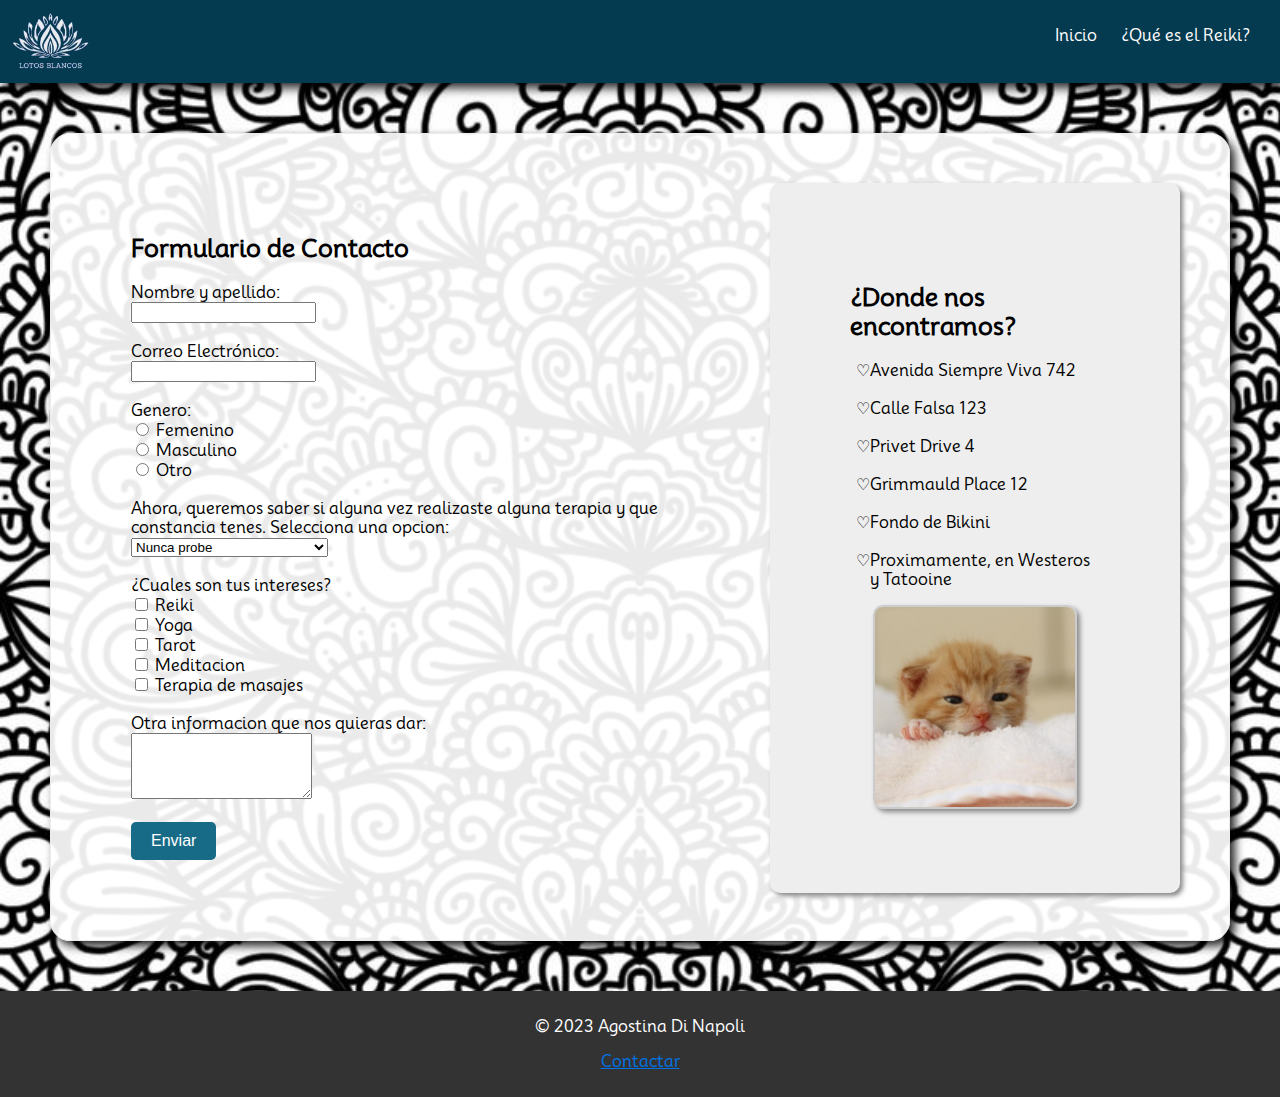
<file: pages/contacto.html>
<!DOCTYPE html>
<html lang="es">
<head>
    <meta charset="UTF-8">
    <meta name="viewport" content="width=device-width, initial-scale=1.0">
    <link rel="preconnect" href="https://fonts.googleapis.com">
    <link rel="preconnect" href="https://fonts.gstatic.com" crossorigin>
    <link href="https://fonts.googleapis.com/css2?family=Mooli&family=Roboto+Mono:wght@100&display=swap" rel="stylesheet">
    <link rel="stylesheet" href="../styles/styles.css">
    <link rel="stylesheet" href="../styles/contactoStyles.css">
    <link rel="icon" href="../img/logo.png" type="image/svg+xml">
    <title>Lotos Blancos</title>
</head>
<body>
    <header>
        <img src="../img/logo.png" alt="Logo">
        <nav>
            <ul>
                <li><a href="../index.html">Inicio</a></li>
                <li><a href="../pages/desarrollo.html">¿Qué es el Reiki?</a></li>
            </ul>
        </nav>
    </header>
    
    <aside id="sidebar">
        <h2>¿Donde nos encontramos?</h2>
        <ul>
            <li>Avenida Siempre Viva 742</li><br>
            <li>Calle Falsa 123</li><br>
            <li>Privet Drive 4</li><br>
            <li>Grimmauld Place 12</li><br>
            <li>Fondo de Bikini</li><br>
            <li>Proximamente, en Westeros y Tatooine</li>
        </ul>
        <img src="../img/michi.jpg"  width="200" height="200" alt="Foto de michi" id ="michi-img">
    </aside>
    
    <main id="contactos-main">
       
        <section id="formulario">
            <h2>Formulario de Contacto</h2>
                <form>
                    <div id="name">   
                        <label for="nombre">Nombre y apellido:</label><br>
                        <input type="text" id="nombre" name="nombre" required><br>
                    </div>
    
                    <div id="mail">
                        <br><label for="email">Correo Electrónico:</label><br>
                        <input type="email" id="email" name="email" required><br>
                    </div>
    
                    <div id="onechoice">
                        <br><label for="genero">Genero:</label><br>
                        <input id="rb1" type="radio" name="genero">
                        <label for="rb1">Femenino</label><br>
                        <input id="rb2" type="radio" name="genero">
                        <label for="rb2">Masculino</label><br>
                        <input id="rb3" type="radio" name="genero">
                        <label for="rb3">Otro</label><br>
                    </div>  

                    <div id="combo">
                        <br><label for="opciones">Ahora, queremos saber si alguna vez realizaste alguna terapia y 
                            que constancia tenes. Selecciona una opcion:</label><br>
                        <select name="opciones" id="opciones">
                            <option value="opcion1">Nunca probe</option>
                            <option value="opcion2">Probe, pero no soy constante</option>
                            <option value="opcion3">Soy constante</option>
                        </select>
                    </div>
    
    
                    <div id="miltichoice">
                        <br><label for="preferencias">¿Cuales son tus intereses?</label><br>
                        <input id="check1" type="checkbox" name="preferencias">
                        <label for="check1">Reiki</label><br>
                        <input id="check2" type="checkbox" name="preferencias">
                        <label for="check2">Yoga</label><br>
                        <input id="check3" type="checkbox" name="preferencias">
                        <label for="check3">Tarot</label><br>
                        <input id="check4" type="checkbox" name="preferencias">
                        <label for="check4">Meditacion</label><br>
                        <input id="check5" type="checkbox" name="preferencias">
                        <label for="check5">Terapia de masajes</label><br>
                    </div>
    
                    <div>
                        <br><label for="mensaje">Otra informacion que nos quieras dar:</label><br>
                        <textarea id="mensaje" name="mensaje" rows="4" required></textarea><br>
                    </div>
                    
                    <br><input type="submit" value="Enviar" id="boton-enviar"><br>
                </form>
        </section>
    </main>
    
    <footer>
        <p class="footer-text">© 2023 Agostina Di Napoli</p>
        <p class="footer-text"><a href="https://www.linkedin.com/in/agostina-di-napoli-42648a1b5/" target="_blank">Contactar</a></p>
    </footer>
</body>
</html>
</file>
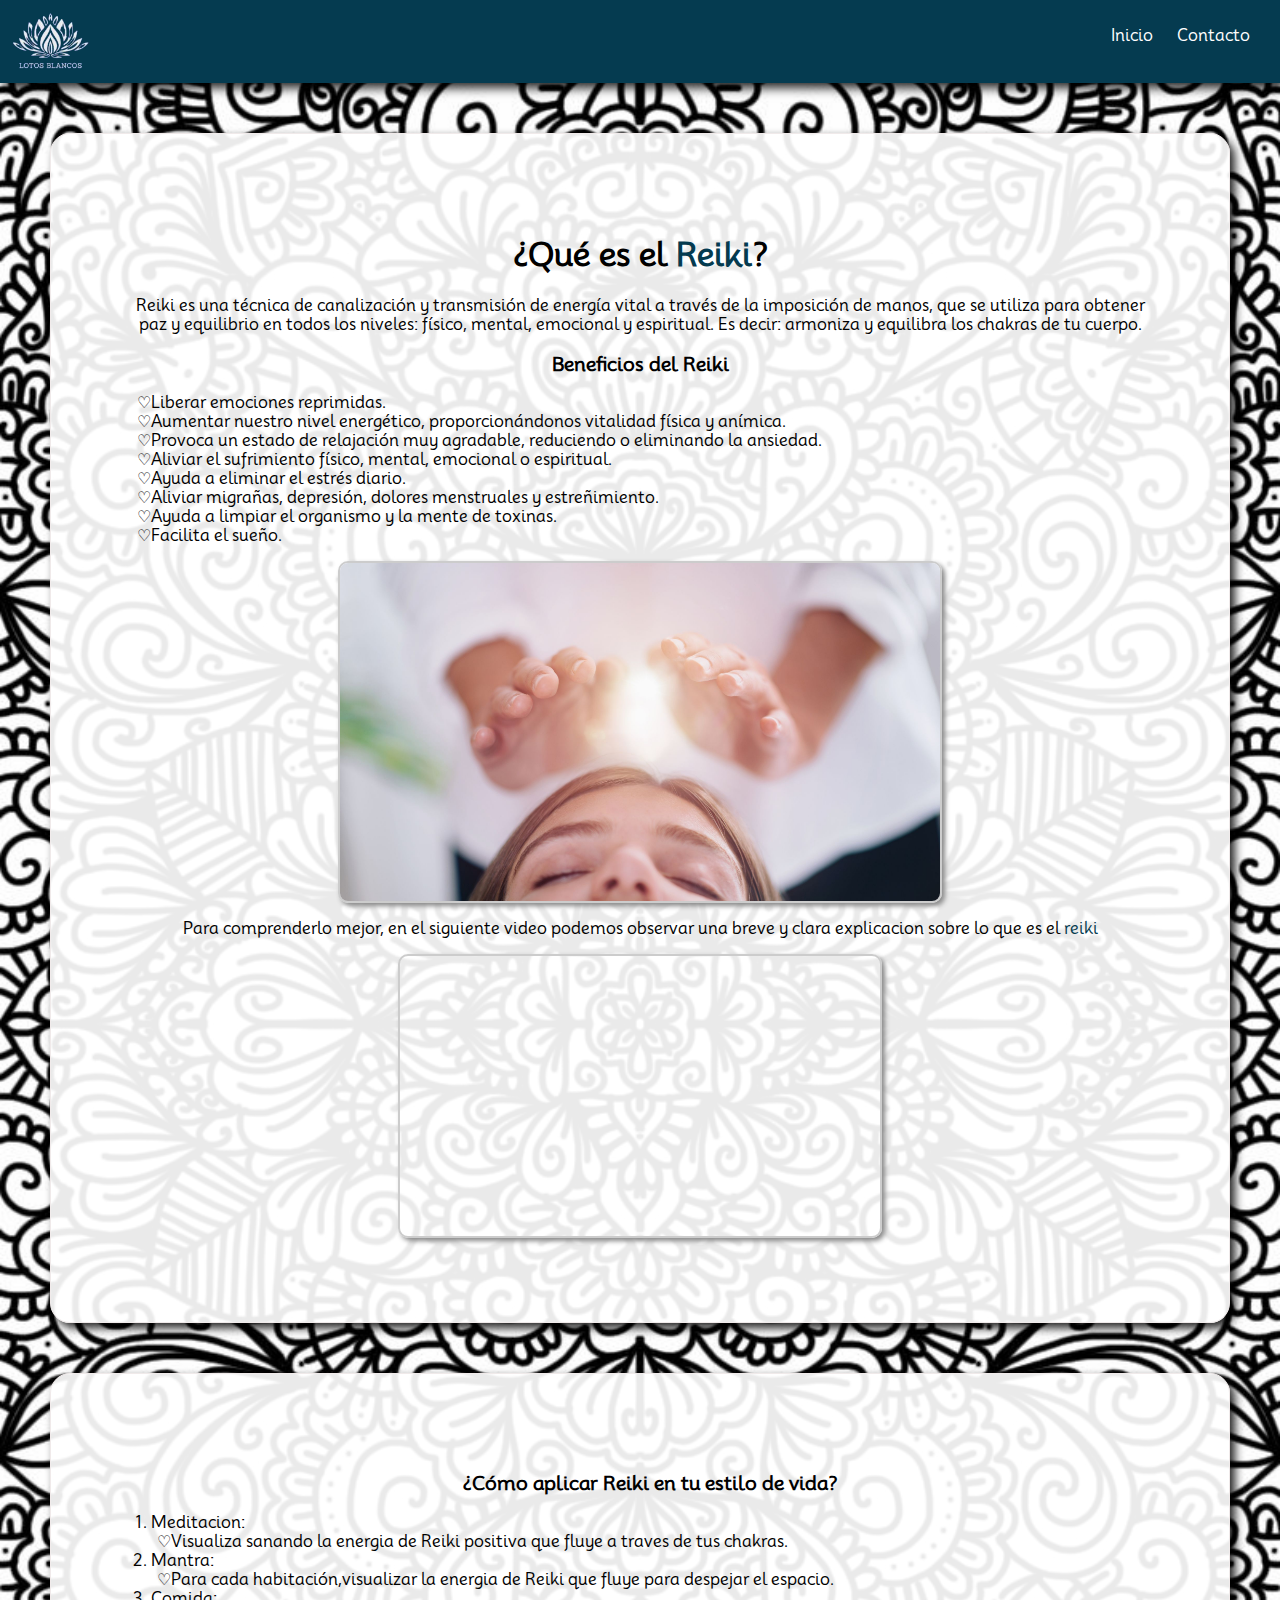
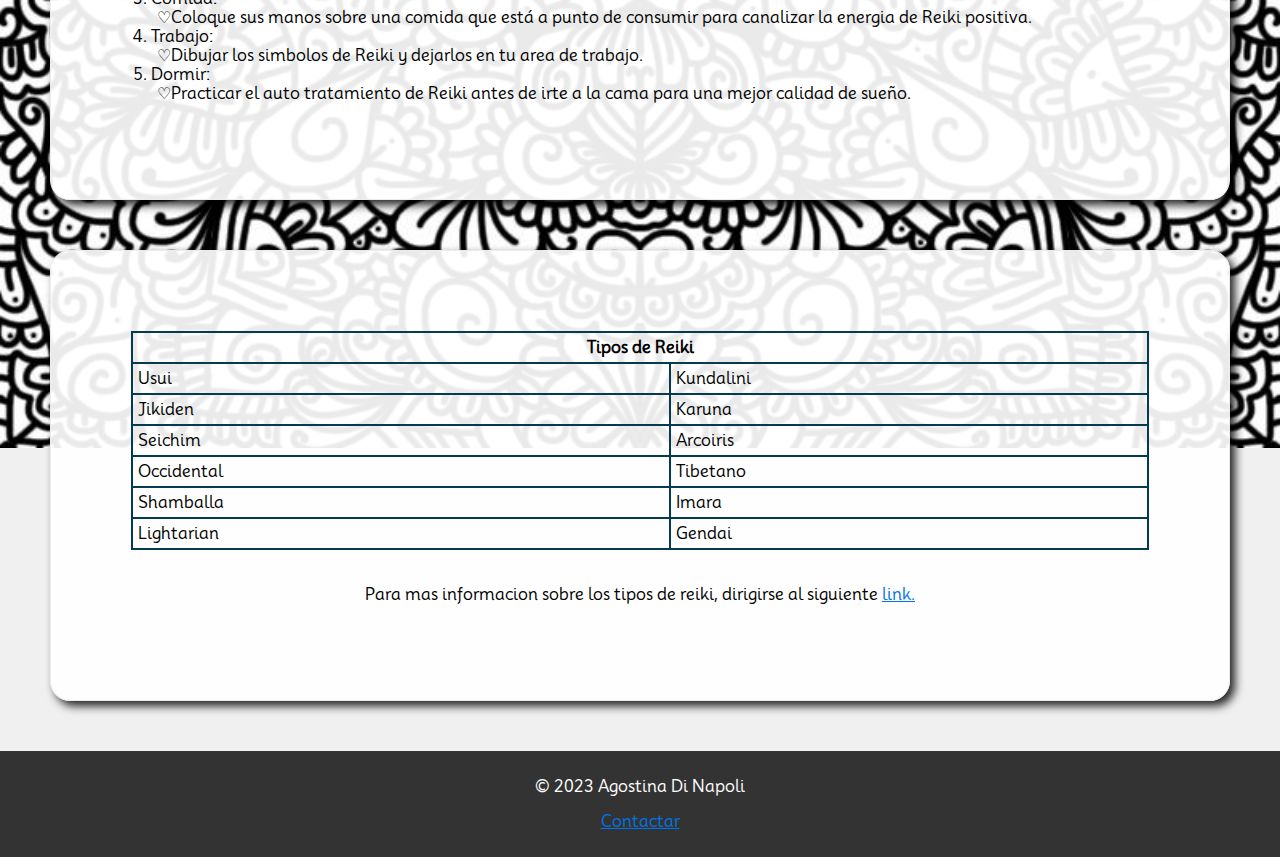
<file: pages/desarrollo.html>
<!DOCTYPE html>
<html lang="es">
<head>
    <meta charset="UTF-8">
    <meta name="viewport" content="width=device-width, initial-scale=1.0">
    <link rel="preconnect" href="https://fonts.googleapis.com">
    <link rel="preconnect" href="https://fonts.gstatic.com" crossorigin>
    <link href="https://fonts.googleapis.com/css2?family=Mooli&family=Roboto+Mono:wght@100&display=swap" rel="stylesheet">
    <link rel="stylesheet" href="../styles/styles.css">
    <link rel="stylesheet" href="../styles/desarrolloStyles.css">
    <link rel="icon" href="../img/logo.png" type="image/svg+xml">
    <title>Lotos Blancos</title>
</head>
<body>
    <header>
        <img src="../img/logo.png" alt="Logo">
        <nav>
            <ul>
                <li><a href="../index.html">Inicio</a></li>
                <li><a href="../pages/contacto.html">Contacto</a></li>
            </ul>
        </nav>
    </header>

    <main>

        <section>
            <article>
                <h1>¿Qué es el <span class="azul-reiki">Reiki</span>?</h1>
                <p>Reiki es una técnica de canalización y transmisión de energía vital a través de la imposición de manos, 
                que se utiliza para obtener paz y equilibrio en todos los niveles: físico, mental, emocional y espiritual.  
                Es decir: armoniza y equilibra los chakras de tu cuerpo. </p>

            </article>
            <article>
                <h3>Beneficios del Reiki</h3>
                <ul>
                    <li>Liberar emociones reprimidas.</li>
                    <li>Aumentar nuestro nivel energético, proporcionándonos vitalidad física y anímica.</li>
                    <li>Provoca un estado de relajación muy agradable, reduciendo o eliminando la ansiedad.</li>
                    <li>Aliviar el sufrimiento físico, mental, emocional o espiritual.</li>
                    <li>Ayuda a eliminar el estrés diario.</li>
                    <li>Aliviar migrañas, depresión, dolores menstruales y estreñimiento.</li>
                    <li>Ayuda a limpiar el organismo y la mente de toxinas.</li>
                    <li>Facilita el sueño.</li>
                </ul>
                <img src="../img/reiki1.jpg" width="600" height="300" alt="Imagen de Reiki" class="img-style">
            </article>
            <article>
                <p>Para comprenderlo mejor, en el siguiente video podemos observar una breve y clara explicacion sobre lo que es el <span class="azul-reiki">reiki</span></p>
                <div class="contenedor-iframe">
                    <iframe width="480" height=280" src="https://www.youtube.com/embed/vXE6D-bthVE" title="Qué es REIKI - Para qué sirve EL REIKI" frameborder="0" allow="accelerometer; autoplay; clipboard-write; encrypted-media; gyroscope; picture-in-picture; web-share" allowfullscreen></iframe>
                </div>  
            </article> 
        </section>

        <section>
            <ol>
                <h3>¿Cómo aplicar Reiki en tu estilo de vida?</h3>
                <li>Meditacion:</li>
                    <ul>
                        <li>Visualiza sanando la energia de Reiki positiva que fluye a traves de tus chakras.</li>
                    </ul>
                <li>Mantra:</li>
                    <ul>
                        <li>Para cada habitación,visualizar la energia de Reiki que fluye para despejar el espacio.</li>
                    </ul>
                <li>Comida:</li>
                    <ul>
                        <li>Coloque sus manos sobre una comida que está a punto de consumir para canalizar la energia de Reiki positiva.</li>
                    </ul>
                <li>Trabajo:</li>
                    <ul>
                        <li>Dibujar los simbolos de Reiki y dejarlos en tu area de trabajo.</li>
                    </ul>
                <li>Dormir:</li>
                    <ul>
                        <li>Practicar el auto tratamiento de Reiki antes de irte a la cama para una mejor calidad de sueño.</li>
                    </ul>
            </ol>
        </section>

        <section>
            <table>
                <tr>
                    <th colspan="2">Tipos de Reiki</th>
                </tr>
                <tr>
                    <td>Usui</td>
                    <td>Kundalini</td>
                </tr>
                <tr>
                    <td>Jikiden</td>
                    <td>Karuna</td>
                </tr>
                <tr>
                    <td>Seichim</td>
                    <td>Arcoiris</td>
                </tr>
                <tr>
                    <td>Occidental</td>
                    <td>Tibetano</td>
                </tr>
                <tr>
                    <td>Shamballa</td>
                    <td>Imara</td>
                </tr>
                <tr>
                    <td>Lightarian</td>
                    <td>Gendai</td>
                </tr>
                  
            </table><br>
            <p>Para mas informacion sobre los tipos de reiki, dirigirse al siguiente <a href="https://reikisanacion.com/tipos/" target="_blank">link.</a> </p>
        </section>
    
    </main>

    <footer>
        <p class="footer-text">© 2023 Agostina Di Napoli</p>
        <p class="footer-text"><a href="https://www.linkedin.com/in/agostina-di-napoli-42648a1b5/" target="_blank">Contactar</a></p>
    </footer>
</body>
</html>
</file>
<file: styles/styles.css>
/****GLOBAL STYLES****/
/**Body**/
body {
    font-family: 'Mooli', sans-serif;
    margin: 0;
    padding: 0;
    background-color: #f0f0f0;
    background-image: url('/img/background.jpg'); 
    background-size: cover; 
    background-repeat: no-repeat; 
    background-attachment: fixed;  

}

/**Header **/

/*Header main*/
header {
    background-color: rgb(5, 59, 80);
    color: #fff;
    padding: 10px;
    overflow: hidden;
    box-shadow: 5px 5px 10px rgba(0, 0, 0, 0.863); 
    
}

/*Header logo*/
header img {
    float: left; 
    max-width: 80px; 
    height: auto;
    margin-right: 20px; 
}

/* Header nav bar */
nav {
    float: right; 
}
 /*Nav ul, ol, a*/
nav ul {
    list-style-type: none;
    padding: 0;
}

nav ul li {
    display: inline;
    margin-right: 20px;
}

nav ul li a {
    text-decoration: none;
    color: #fff;
}

/**Sections**/
section {
    padding: 80px;
    background-color: #ffffffea;
    margin: 50px;
    border: 1px solid #f0eaea;
    border-radius: 20px ;
    box-shadow: 5px 5px 10px rgba(0, 0, 0, 0.863);
    
}

/**Table**/
/*Table main*/
table {
    width: 100%;
    border-collapse: collapse;
}

/*Table objects*/
table, th, td {
    border: 2px solid #053B50;
    padding: 5px;
}

/** List **/
ul, ol {
    padding-left: 20px;
}

ul {
    list-style-type: "♡";
}

/** External links **/
a[target="_blank"] {
    text-decoration: underline;
    color: #0073e6;
}

/**Footer**/
/*Footer main*/
footer {
    background-color: #333;
    color: #fff;
    padding: 10px 0;    
}

/*Footer text*/
.footer-text{
    text-align: center;
    
}

/**h1, h2,h3 **/
h1, h2, h3{
    text-align: center;
}

/** p **/
p{
    text-align: center; 
}

/**Images**/

.img-style {
    width: 600px; 
    height: auto; 
    border: 2px solid #ccc; 
    border-radius: 10px; 
    box-shadow: 3px 3px 5px #888888; 
    display: block; 
    margin: 0 auto;
}

/**Iframe**/
/*Iframe main*/
iframe {
    border: 2px solid #ccc; 
    border-radius: 10px; 
    box-shadow: 3px 3px 5px #888888; 
    margin: 0 auto; 
}

/*Iframe container*/
.contenedor-iframe {
    text-align: center; 
}
</file>
<file: styles/contactoStyles.css>
/****CONTACT STYLES****/
/* Subtim Button*/
#boton-enviar {
    background-color: #176B87; 
    color: #fff; 
    padding: 10px 20px; 
    border: none; 
    border-radius: 5px; 
    cursor: pointer; 
    font-size: 16px; 
}

/** h2, p**/
h2, p{
    text-align: left;
}

/**Aside bar**/
#sidebar {
    background-color: #eee;
    padding: 80px;
    border-radius: 10px;
    float: right; 
    width: 250px;
    height: 550px;
    box-shadow: 3px 3px 5px #888888;
    margin: 100px;  
}


/**Images**/
#michi-img{
    border: 2px solid #ccc; 
    border-radius: 10px; 
    box-shadow: 3px 3px 5px #888888; 
    display: block; 
    margin: 0 auto;
}
</file>
<file: styles/desarrolloStyles.css>
/****DEVELOPE STYLES****/
/**Spans**/
.azul-reiki{
    color: rgb(5, 59, 80);
}
</file>
